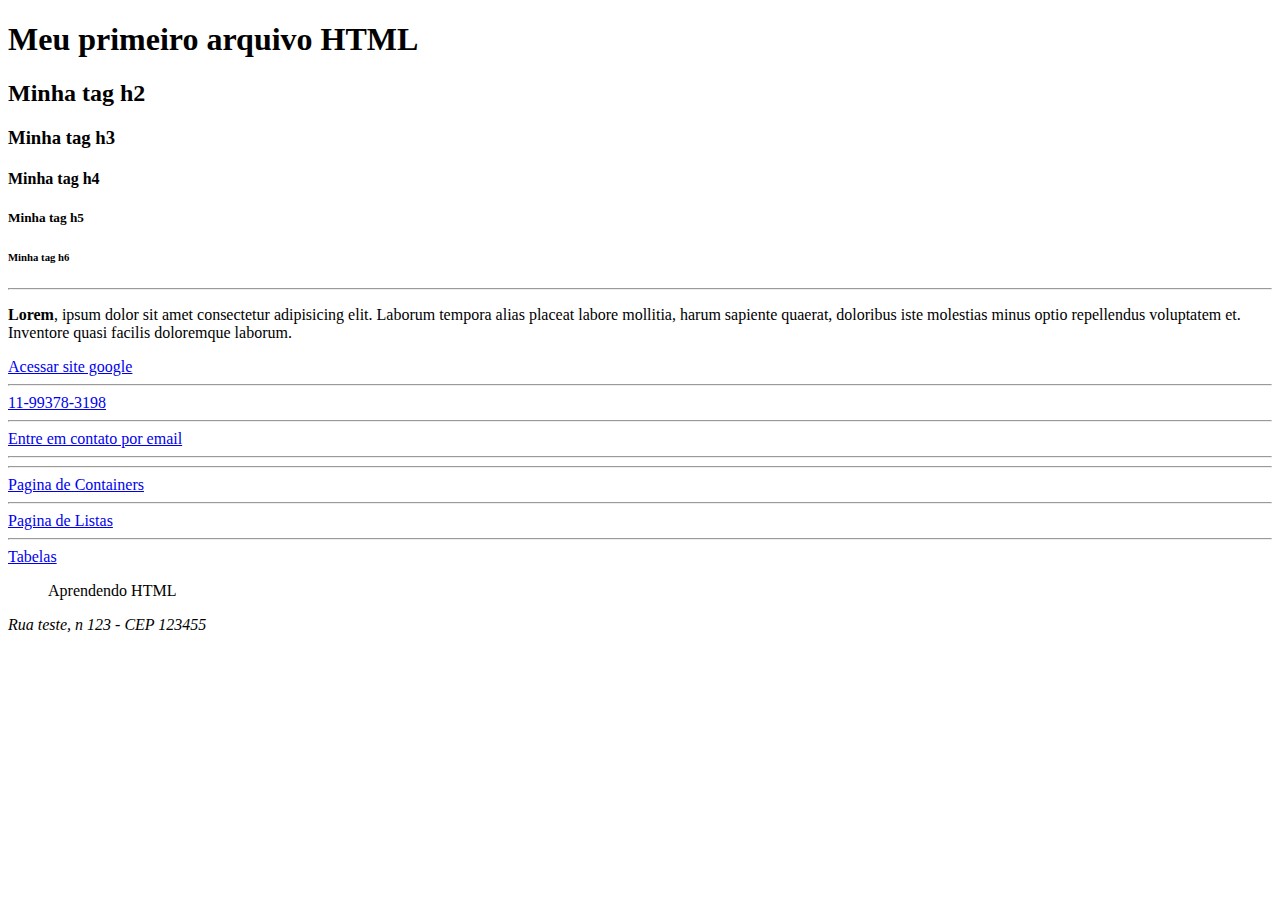
<file: Index.html>
<!DOCTYPE html>
<html lang="en">
<head>
    <meta charset="UTF-8">
    <meta http-equiv="X-UA-Compatible" content="IE=edge">
    <meta name="viewport" content="width=device-width, initial-scale=1.0">
    <title>Document</title>
</head>
<body>
    <h1>Meu primeiro arquivo HTML</h1>
    <H2>Minha tag h2</H2>
    <h3>Minha tag h3</h3>
    <h4>Minha tag h4</h4>
    <h5>Minha tag h5</h5>
    <h6>Minha tag h6</h6>
    <hr />
    <p>
        <b>Lorem</b>, ipsum dolor sit amet consectetur adipisicing elit. Laborum tempora alias placeat labore mollitia, harum sapiente quaerat, doloribus iste molestias minus optio repellendus voluptatem et. Inventore quasi facilis doloremque laborum.
    </p>
    <a href="http://google.com" title="ir para o site do google">Acessar site google</a>
    <hr>
    <a href="tel:113333333">11-99378-3198</a> <hr>
    <a href="mailto:abner.lima.silva@gmail.com">Entre em contato por email</a> <hr /> <hr />
    <a href="./containers.html">Pagina de Containers</a> <hr/>
    <a href="./listas.html">Pagina de Listas</a> <hr>
    <a href="./tabelas.html">Tabelas</a>
    <blockquote>
    Aprendendo HTML
    </blockquote>
    <address>
        Rua teste, n 123 - CEP 123455
    </address>
</body>
</html>
</file>
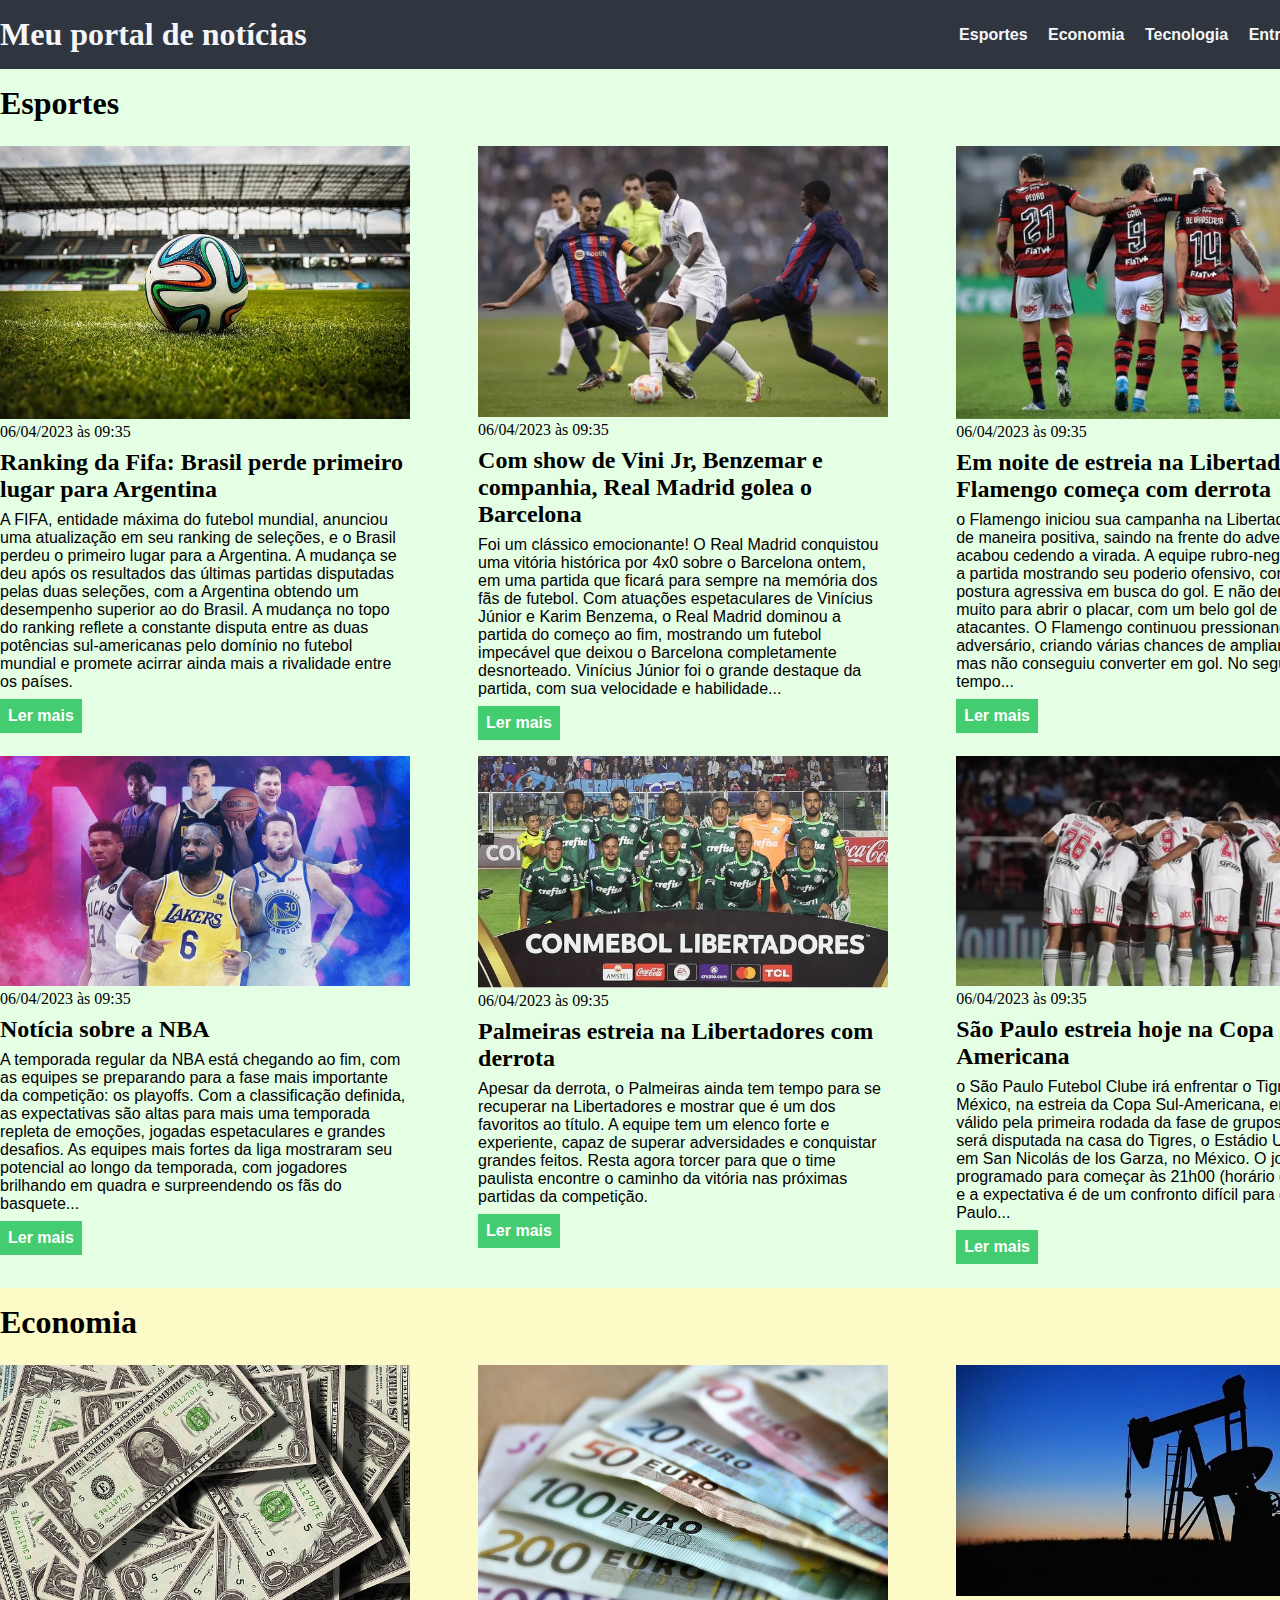
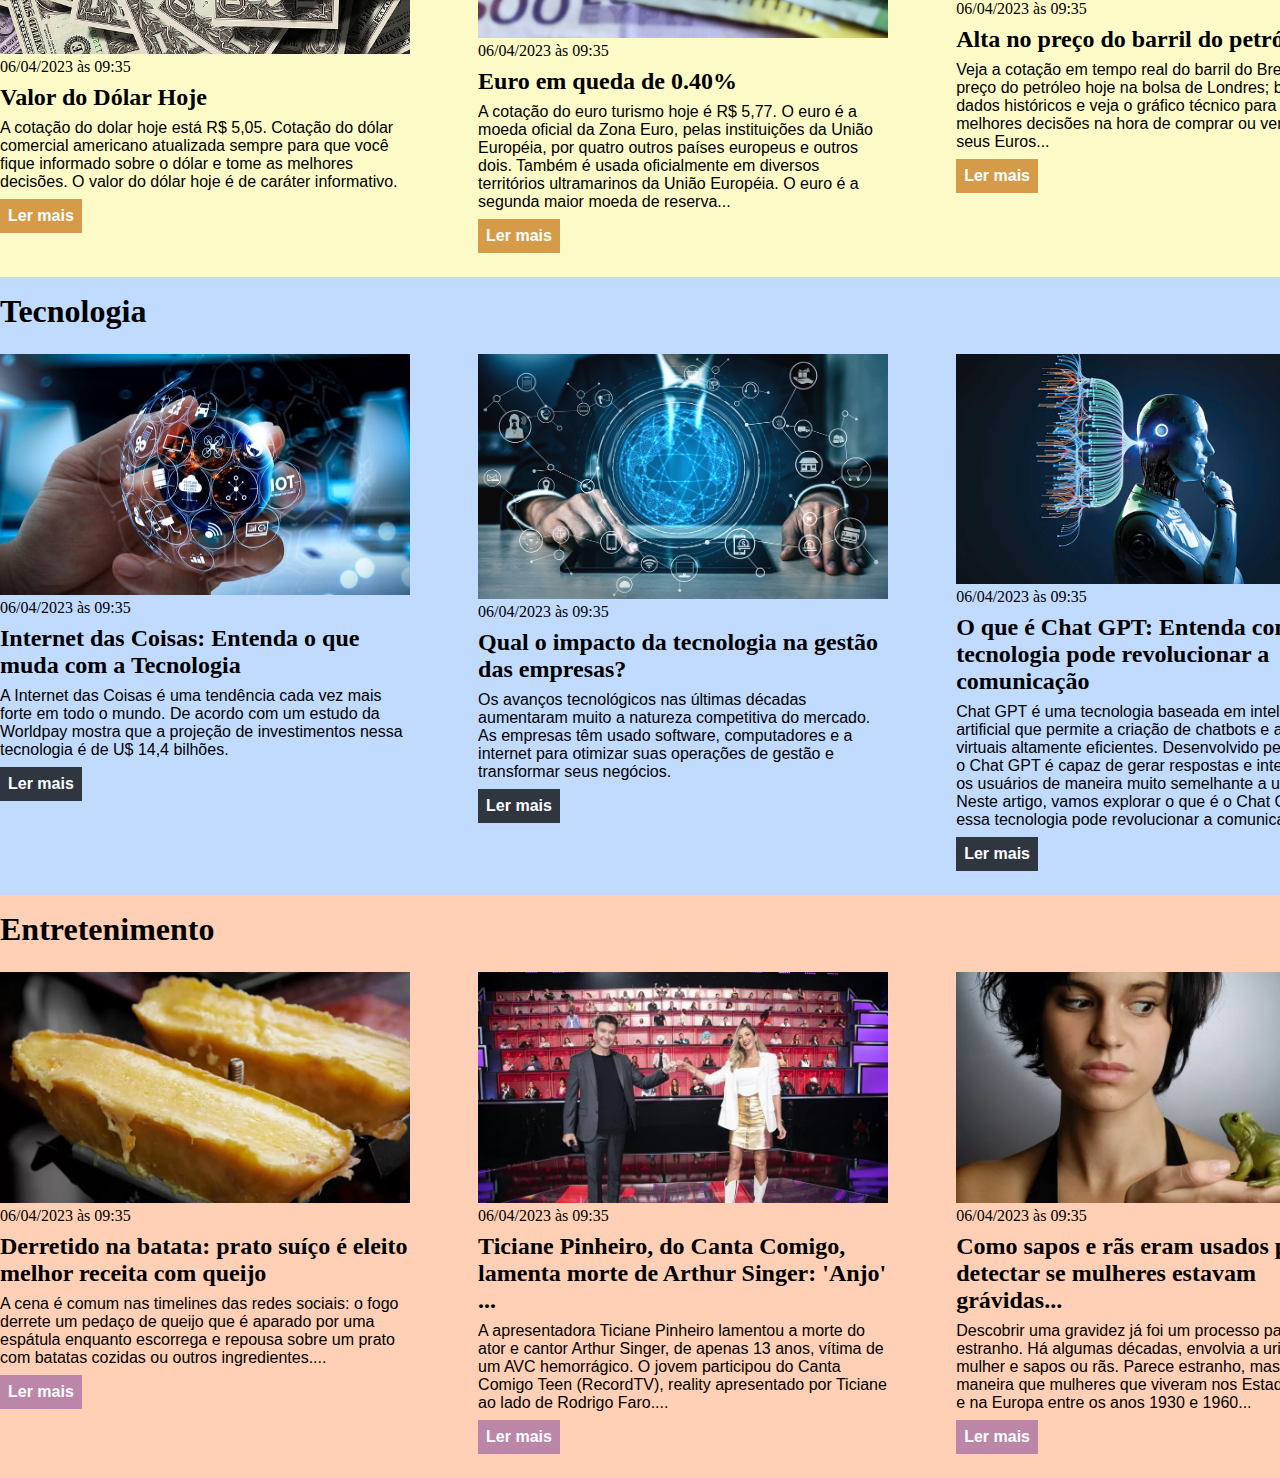
<file: css/index.html>
<!DOCTYPE html>
<html lang="pt-BR">
<head>
    <meta charset="UTF-8">
    <meta http-equiv="X-UA-Compatible" content="IE=edge">
    <meta name="viewport" content="width=device-width, initial-scale=1.0">
    <title>Meu portal de notícias</title>
    <link rel="stylesheet" href="./main.css" />
</head>
<body>
    <header>
        <div class="container">
            <h1>Meu portal de notícias</h1>
        <nav>
            <ul>
                <li>
                    <a href="#sports" title="Ir para a seção de esportes">Esportes</a>
                </li>
                <li>
                    <a href="#economy" title="Ir para a seção de notícias">Economia</a>
                </li>
                <li>
                    <a href="#technology" title="Ir para a seção de tecnologia">Tecnologia</a>
                </li>
                <li>
                    <a href="#entertainment" title="Ir para a seção de entreterimento">Entretenimento</a>
                </li>
            </ul>
        </nav>
        </div>
    </header>
    <div class="container">
        <section id="sports">
            <h2>Esportes</h2>
            <div class="article">
                <article>
                    <img src="./imagens/futebol.jpg" alt="Bola de futebol no gramado" />
                    <header>
                        <time>06/04/2023 às 09:35</time>
                    </header>
                    <h3>Ranking da Fifa: Brasil perde primeiro lugar para Argentina</h3>
                    <p>
                        A FIFA, entidade máxima do futebol mundial, anunciou uma atualização em seu ranking de seleções, e o Brasil perdeu o primeiro lugar para a Argentina. A mudança se deu após os resultados das últimas partidas disputadas pelas duas seleções, com a Argentina obtendo um desempenho superior ao do Brasil. A mudança no topo do ranking reflete a constante disputa entre as duas potências sul-americanas pelo domínio no futebol mundial e promete acirrar ainda mais a rivalidade entre os países.
                    </p>
                    <a href="#" title="Leia a notícia completa">Ler mais</a>
                </article>
                <article>
                    <img src="./imagens/real.jpg" alt="Vini Jr cercado por dois adiversários em jogo do real madrid contra o barcelona" />
                    <header>
                        <time>06/04/2023 às 09:35</time>
                    </header>
                    <h3>Com show de Vini Jr, Benzemar e companhia, Real Madrid golea o Barcelona</h3>
                    <p>
                        Foi um clássico emocionante! O Real Madrid conquistou uma vitória histórica por 4x0 sobre o Barcelona ontem, em uma partida que ficará para sempre na memória dos fãs de futebol. Com atuações espetaculares de Vinícius Júnior e Karim Benzema, o Real Madrid dominou a partida do começo ao fim, mostrando um futebol impecável que deixou o Barcelona completamente desnorteado.
                        Vinícius Júnior foi o grande destaque da partida, com sua velocidade e habilidade...
                    </p>
                    <a href="#" title="Leia a notícia completa">Ler mais</a>
                </article>
                <article>
                    <img src="./imagens/flamengo.jpg" alt="Jogadores do flamengo de costas um com a mão no ombro do outro" />
                    <header>
                        <time>06/04/2023 às 09:35</time>
                    </header>
                    <h3>Em noite de estreia na Libertadores, Flamengo começa com derrota</h3>
                    <p>
                        o Flamengo iniciou sua campanha na Libertadores 2023 de maneira positiva, saindo na frente do adversário, mas acabou cedendo a virada.
                        A equipe rubro-negra começou a partida mostrando seu poderio ofensivo, com uma postura agressiva em busca do gol. E não demorou muito para abrir o placar, com um belo gol de um de seus atacantes. O Flamengo continuou pressionando o adversário, criando várias chances de ampliar o placar, mas não conseguiu converter em gol.
                        No segundo tempo...
                    </p>
                    <a href="#" title="Leia a notícia completa">Ler mais</a>
                </article>
                <article>
                    <img src="./imagens/nba.jpg" title="Jogadores de basquete em um post um deles segura uma bola" />
                    <header>
                        <time>06/04/2023 às 09:35</time>
                    </header>
                    <h3>Notícia sobre a NBA</h3>
                    <p>
                        A temporada regular da NBA está chegando ao fim, com as equipes se preparando para a fase mais importante da competição: os playoffs. Com a classificação definida, as expectativas são altas para mais uma temporada repleta de emoções, jogadas espetaculares e grandes desafios.
                        As equipes mais fortes da liga mostraram seu potencial ao longo da temporada, com jogadores brilhando em quadra e surpreendendo os fãs do basquete...
                    </p>
                    <a href="#" title="Leia a notícia completa">Ler mais</a>
                </article>
                <article>
                    <img src="./imagens/palmeiras.jpg" title="Time do palmeiras posa para foro tradicional antes do inicio do jogo" />
                    <header>
                        <time class="creation-date">06/04/2023 às 09:35</time>
                    </header>
                    <h3>Palmeiras estreia na Libertadores com derrota</h3>
                    <p>
                        Apesar da derrota, o Palmeiras ainda tem tempo para se recuperar na Libertadores e mostrar que é um dos favoritos ao título. A equipe tem um elenco forte e experiente, capaz de superar adversidades e conquistar grandes feitos. Resta agora torcer para que o time paulista encontre o caminho da vitória nas próximas partidas da competição.
                    </p>
                    <a href="#" title="Leia a notícia completa">Ler mais</a>
                </article>
                <article>
                    <img src="./imagens/sp.jpg" title="Jogadores do São paulo conversam em roda, antes do jogo rolar" />
                    <header>
                        <time class="creation-date">06/04/2023 às 09:35</time>
                    </header>
                    <h3>São Paulo estreia hoje na Copa Sul-Americana</h3>
                    <p>
                        o São Paulo Futebol Clube irá enfrentar o Tigres, do México, na estreia da Copa Sul-Americana, em jogo válido pela primeira rodada da fase de grupos. A partida será disputada na casa do Tigres, o Estádio Universitario, em San Nicolás de los Garza, no México.
                        O jogo está programado para começar às 21h00 (horário de Brasília) e a expectativa é de um confronto difícil para o São Paulo...
                    </p>
                    <a href="#" title="Leia a notícia completa">Ler mais</a>
                </article>
            </div>
        </section>
    </div>
    <div class="container">
        <section id="economy">
            <h2>Economia</h2>
            <div class="article">
                <article>
                    <img src="./imagens/dolares.jpg" alt="Muitos dólares" />
                    <header>
                        <time>06/04/2023 às 09:35</time>
                    </header>
                    <h3>Valor do Dólar Hoje</h3>
                    <p>
                        
                        A cotação do dolar hoje está R$ 5,05. Cotação do dólar comercial americano atualizada sempre para que você fique informado sobre o dólar e tome as melhores decisões.
                        O valor do dólar hoje é de caráter informativo.
                    </p>
                    <a href="#" title="Leia a notícia completa">Ler mais</a>
                </article>
                <article>
                    <img src="./imagens/euro.jpg" alt="Várias notas de euro" />
                    <header>
                        <time>06/04/2023 às 09:35</time>
                    </header>
                    <h3>Euro em queda de 0.40%</h3>
                    <p>
                        A cotação do euro turismo hoje é R$ 5,77.  O euro é a moeda oficial da Zona Euro, pelas instituições da União Européia, por quatro outros países europeus e outros dois. Também é usada oficialmente em diversos territórios ultramarinos da União Européia.
                        O euro é a segunda maior moeda de reserva...
                    </p>
                    <a href="#" title="Leia a notícia completa">Ler mais</a>
                </article>
                <article>
                    <img src="./imagens/petroleo.jpg" alt="Extração de petróleo" />
                    <header>
                        <time>06/04/2023 às 09:35</time>
                    </header>
                    <h3>Alta no preço do barril do petróleo</h3>
                    <p>
                        Veja a cotação em tempo real do barril do Brent e saiba o preço do petróleo hoje na bolsa de Londres; baixe os dados históricos e veja o gráfico técnico para tomar as melhores decisões na hora de comprar ou vender os seus Euros...
                    </p>
                    <a href="#" title="Leia a notícia completa">Ler mais</a>
                </article>
            </div>
            
        </section>
    </div>
    <div class="container">
        <section id="technology">
            <h2>Tecnologia</h2>
            <div class="article">
                <article>
                    <img src="./imagens/int.jpeg" alt="Uma mão com uma projeção" />
                    <header>
                        <time>06/04/2023 às 09:35</time>
                    </header>
                    <h3>Internet das Coisas: Entenda o que muda com a Tecnologia </h3>
                    <p>
                        
                        A Internet das Coisas é uma tendência cada vez mais forte em todo o mundo. De acordo com um estudo da Worldpay mostra que a projeção de investimentos nessa tecnologia é de U$ 14,4 bilhões.
                    </p>
                    <a href="#" title="Leia a notícia completa">Ler mais</a>
                </article>
                <article>
                    <img src="./imagens/tecnologia-na-gestao-das-empresas.jpg" alt="Homem mexendo em um tablet sobre a mesa equanto uma imagem é projetada por cima" />
                    <header>
                        <time>06/04/2023 às 09:35</time>
                    </header>
                    <h3>Qual o impacto da tecnologia na gestão das empresas?</h3>
                    <p>
                        Os avanços tecnológicos nas últimas décadas aumentaram muito a natureza competitiva do mercado. As empresas têm usado software, computadores e a internet para otimizar suas operações de gestão e transformar seus negócios.
                    </p>
                    <a href="#" title="Leia a notícia completa">Ler mais</a>
                </article>
                <article>
                    <img src="./imagens/81-1.jpg" alt="robo" />
                    <header>
                        <time>06/04/2023 às 09:35</time>
                    </header>
                    <h3>O que é Chat GPT: Entenda como essa tecnologia pode revolucionar a comunicação</h3>
                    <p>
                        Chat GPT é uma tecnologia baseada em inteligência artificial que permite a criação de chatbots e assistentes virtuais altamente eficientes. Desenvolvido pela OpenAI, o Chat GPT é capaz de gerar respostas e interagir com os usuários de maneira muito semelhante a um humano. Neste artigo, vamos explorar o que é o Chat GPT e como essa tecnologia pode revolucionar a comunicação. 
                    </p>
                    <a href="#" title="Leia a notícia completa">Ler mais</a>
                </article>
            </div>
            
        </section>

    </div>
    <div class="container">
        <section id="entertainment">
            <h2>Entretenimento</h2>
            <div class="article">
                <article>
                    <img src="./imagens/raclette-1680962661087_v2_900x506.jpg" alt="Foto de prato suíço" />
                    <header>
                        <time>06/04/2023 às 09:35</time>
                    </header>
                    <h3>Derretido na batata: prato suíço é eleito melhor receita com queijo</h3>
                    <p>   
                    A cena é comum nas timelines das redes sociais: o fogo derrete um pedaço de queijo que é aparado por uma espátula enquanto escorrega e repousa sobre um prato com batatas cozidas ou outros ingredientes.... 
                    </p>
                    <a href="#" title="Leia a notícia completa">Ler mais</a>
                </article>
                <article>
                    <img src="./imagens/rodrigo-faro-ticiane-pinheiro-e-ao-fundo-os-100-jurados-de-canta-comigo-teen-1633040673887_v2_900x506.jpg" alt="Ticiane e Rodrigo Faro tocando as mãos" />
                    <header>
                        <time>06/04/2023 às 09:35</time>
                    </header>
                    <h3>Ticiane Pinheiro, do Canta Comigo, lamenta morte de Arthur Singer: 'Anjo' ...</h3>
                    <p>
                        A apresentadora Ticiane Pinheiro lamentou a morte do ator e cantor Arthur Singer, de apenas 13 anos, vítima de um AVC hemorrágico. O jovem participou do Canta Comigo Teen (RecordTV), reality apresentado por Ticiane ao lado de Rodrigo Faro....
                    </p>
                    <a href="#" title="Leia a notícia completa">Ler mais</a>
                </article>
                <article>
                    <img src="./imagens/mulher-olha-sapo-1594061529708_v2_900x506.jpg" alt="Mulher sergurando um sapo na mão e olhando para ele" />
                    <header>
                        <time>06/04/2023 às 09:35</time>
                    </header>
                    <h3>Como sapos e rãs eram usados para a detectar se mulheres estavam grávidas... </h3>
                    <p>
                        Descobrir uma gravidez já foi um processo para lá de estranho. Há algumas décadas, envolvia a urina da mulher e sapos ou rãs. Parece estranho, mas era dessa maneira que mulheres que viveram nos Estados Unidos e na Europa entre os anos 1930 e 1960... 
                    </p>
                    <a href="#" title="Leia a notícia completa">Ler mais</a>
                </article>          
            </div>
            
        </section>
        
    </div>
</body>
</html>
</file>
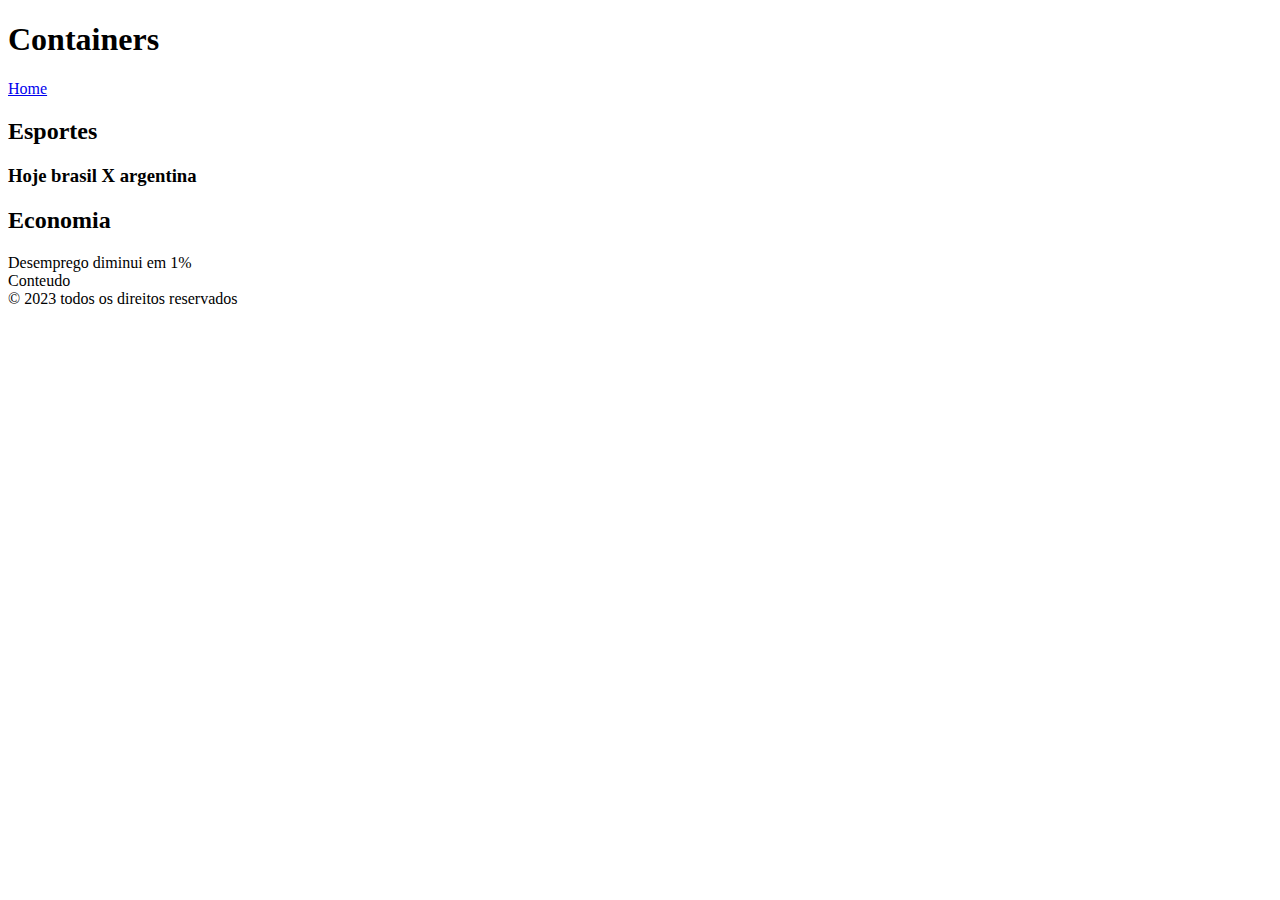
<file: containers.html>
<!DOCTYPE html>
<html lang="pt-br">
<head>
    <meta charset="UTF-8">
    <meta http-equiv="X-UA-Compatible" content="IE=edge">
    <meta name="viewport" content="width=device-width, initial-scale=1.0">
    <title>Containers HTML</title>
</head>
<body>
    <header>
        <h1>Containers</h1>
        <nav>
            <a href="./Index.html">Home</a>
        </nav>
    </header>
    <main>
        <section>
            <h2>Esportes</h2>
            <article>
                <h3>Hoje brasil X argentina</h3>
            </article>
        </section>
        <section>
            <h2>Economia</h2>
            <article>Desemprego diminui em 1%</article>
        </section>
    </main>
    <aside>
        Conteudo
    </aside>
    <footer>
        &copy; 2023 todos os direitos reservados 
    </footer>
    
</body>
</html>
</file>
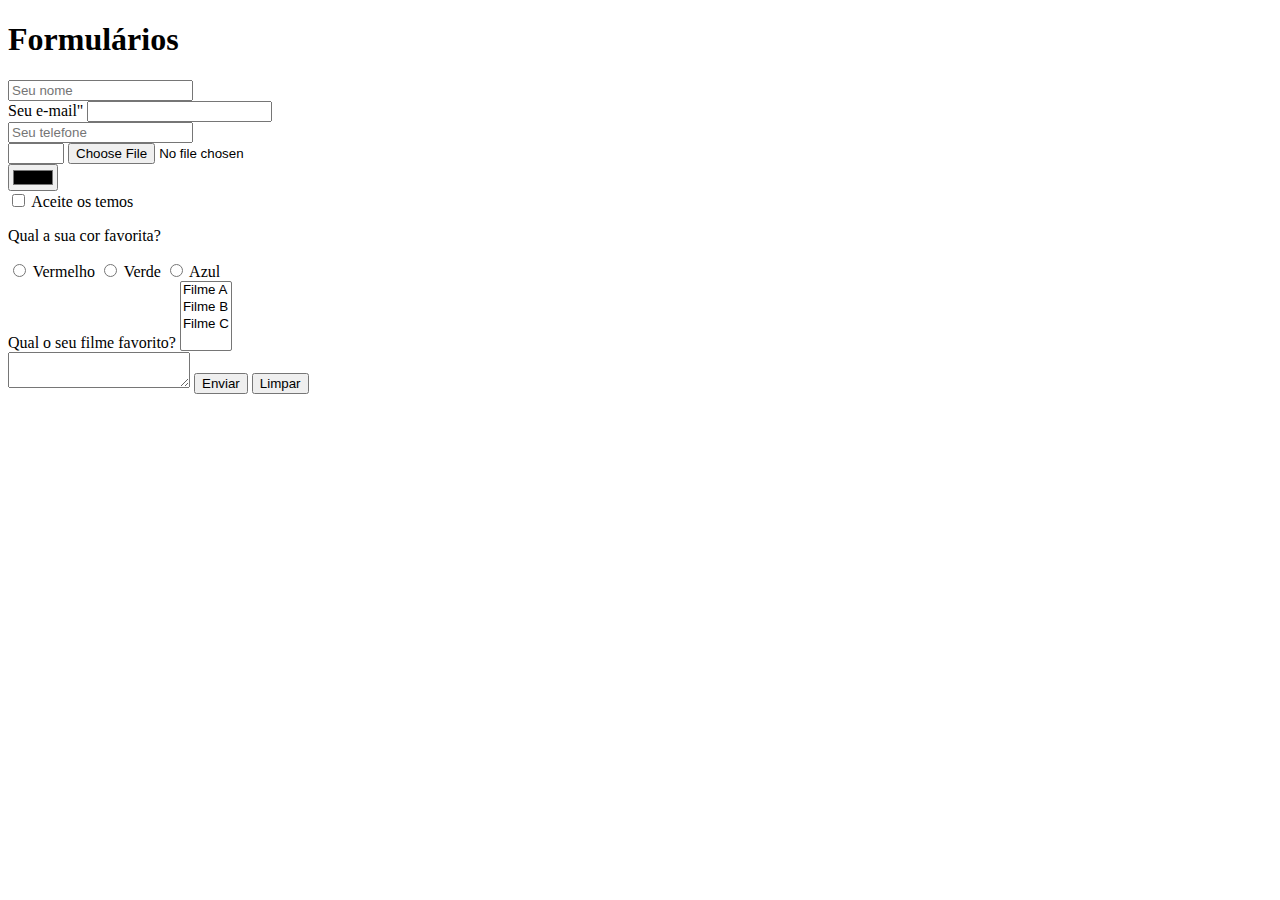
<file: forms.html>
<!DOCTYPE html>
<html lang="pt-br">
<head>
    <meta charset="UTF-8">
    <meta http-equiv="X-UA-Compatible" content="IE=edge">
    <meta name="viewport" content="width=device-width, initial-scale=1.0">
    <title>Formulários</title>
</head>
<body>
    <h1>Formulários</h1>
    <form> 
        <input type="text" placeholder="Seu nome"/>
        <br />
        <label for="email">Seu e-mail"</label>
        <input id="email" type="email" />
        <br />
        <input type="tel" placeholder="Seu telefone" /> <br/>
        <input type="number" max="10" min="2" step="2" />
        <input type="file" /> <br/>
        <input type="color" /> <br/>
        <input type="checkbox" id="checkbox-termos" /> <label for="checkbox">Aceite os temos</label>
        <p>
            Qual a sua cor favorita?
        </p>
        <input type="radio" name="cor-favorita" id=" cor-vermelha" /> <label for="cor-vermelha">Vermelho</label>
        <input type="radio" name="cor-favorita" id="cor-verde" /> <label for="cor-verde">Verde</label>
        <input type="radio" name="cor-favorita" id="cor-azul" /> <label for="cor-azul">Azul</label>
        <br/>
        <label>Qual o seu filme favorito?</label>
        <select multiple>
            <option>Filme A</option>
            <option>Filme B</option>
            <option>Filme C</option>
        </select>
        <br />
        <textarea></textarea>
        <button type="submit">
            Enviar
        </button>
        <button type="reset">
            Limpar
        </button>
    </form>
</body>
</html>
</file>
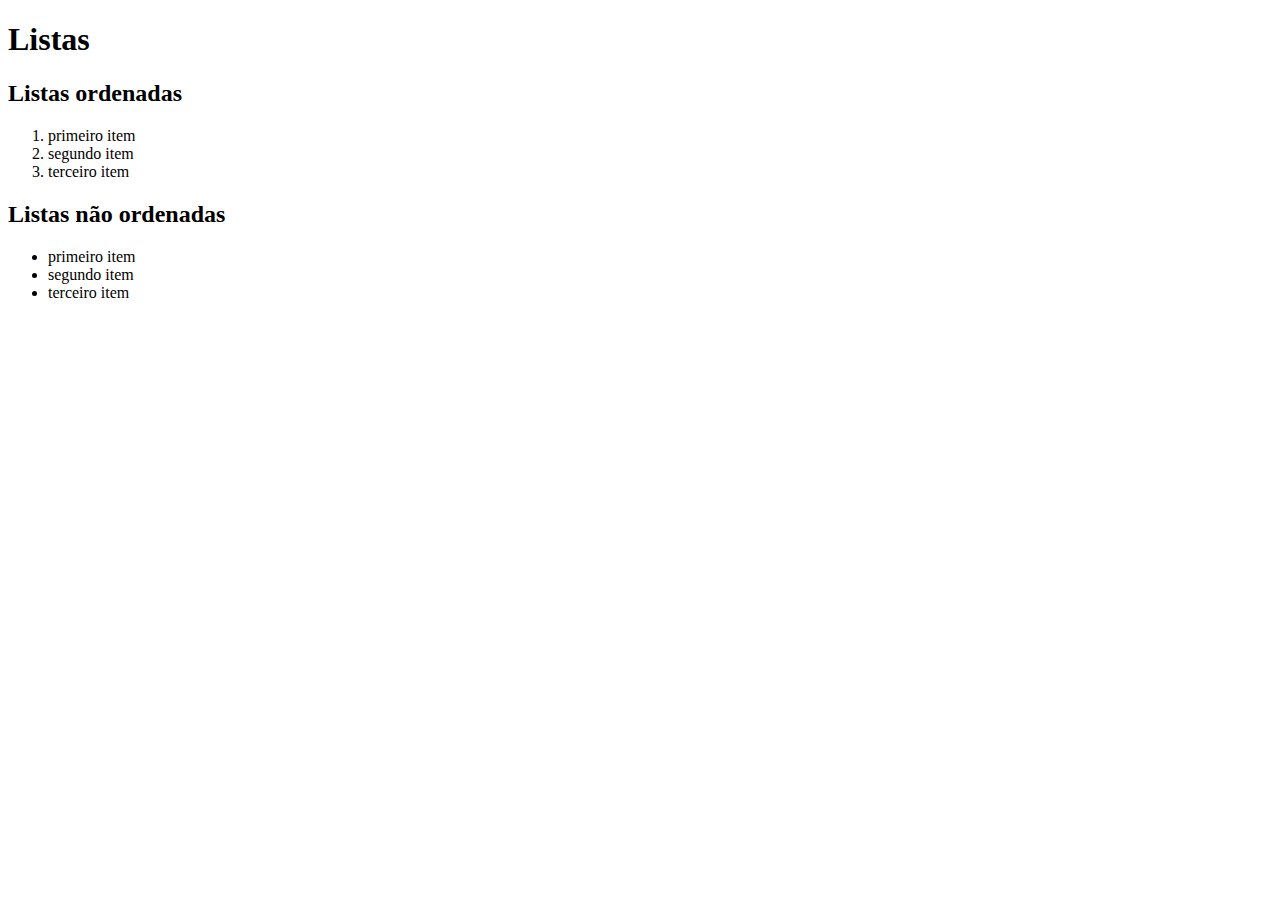
<file: listas.html>
<!DOCTYPE html>
<html lang="pt-br">
<head>
    <meta charset="UTF-8">
    <meta http-equiv="X-UA-Compatible" content="IE=edge">
    <meta name="viewport" content="width=device-width, initial-scale=1.0">
    <title>Listas</title>
</head>
<body>
    <header>
        <h1>Listas</h1>
    </header>
    <main>
        <section>
            <h2>Listas ordenadas</h2>
            <ol>
                <li>primeiro item</li>
                <li>segundo item</li>
                <li>terceiro item</li>
            </ol>
        </section>
        <section>
            <h2>Listas não ordenadas</h2>
            <ul>
                <li>primeiro item</li>
                <li>segundo item</li>
                <li>terceiro item</li>
            </ul>
        </section>
    </main>
    
</body>
</html>
</file>
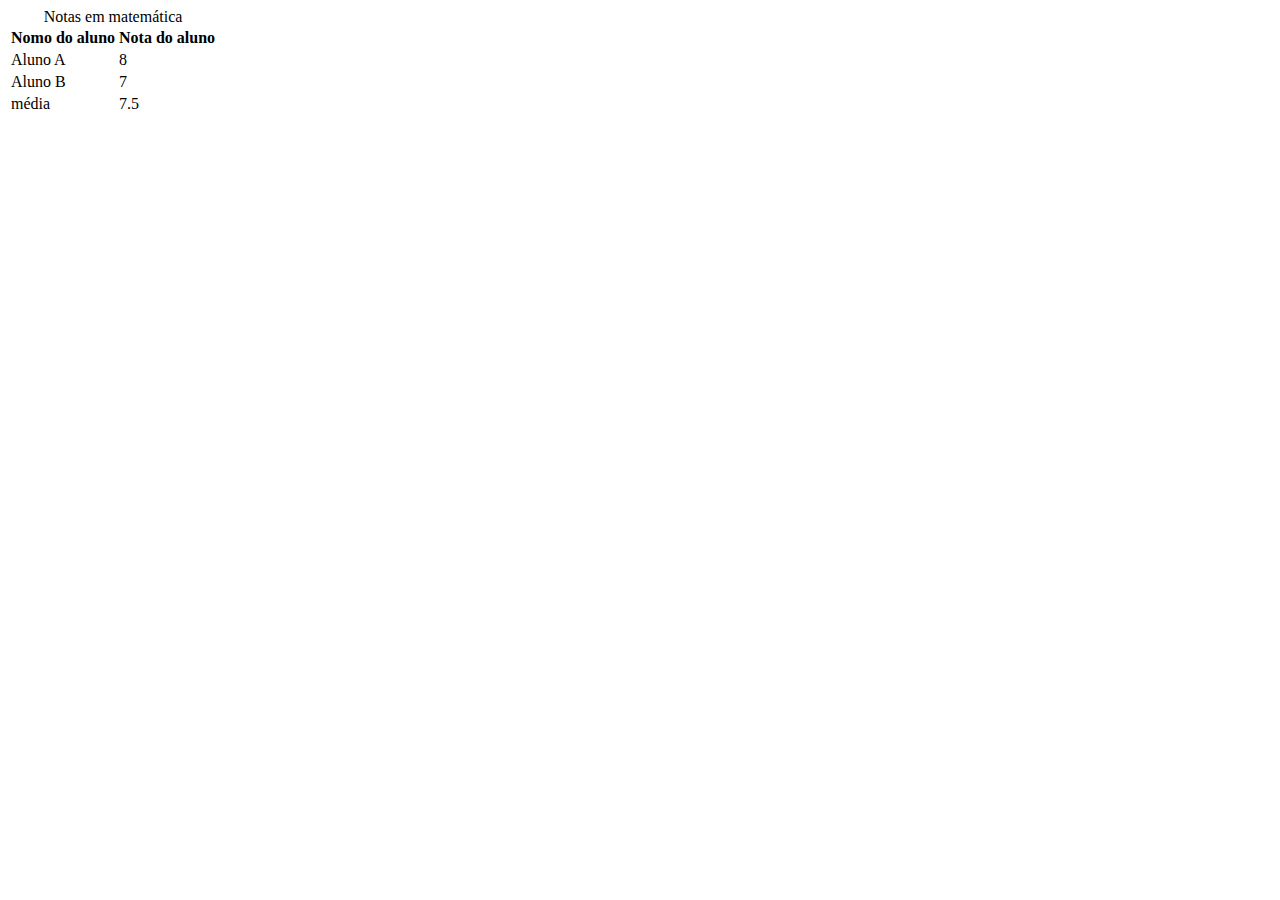
<file: tabelas.html>
<!DOCTYPE html>
<html lang="pt-br">
<head>
    <meta charset="UTF-8">
    <meta http-equiv="X-UA-Compatible" content="IE=edge">
    <meta name="viewport" content="width=device-width, initial-scale=1.0">
    <title>Tabelas</title>
</head>
<body>
    <table>
        <caption>Notas em matemática</caption>
        <THEad>
            <tr>
                <th>Nomo do aluno</th>
                <th>Nota do aluno</th>
            </tr>
        </THEad>
        <tbody>
            <tr>
                <td>Aluno A</td>
                <td>8</td>
            </tr>
            <td>Aluno B</td>
            <td>7</td>
        </tbody>
        <tfoot>
            <tr>
                <td>média</td>
                <td>7.5</td>
            </tr>
        </tfoot>
    </table>
</body>
</html>
</file>
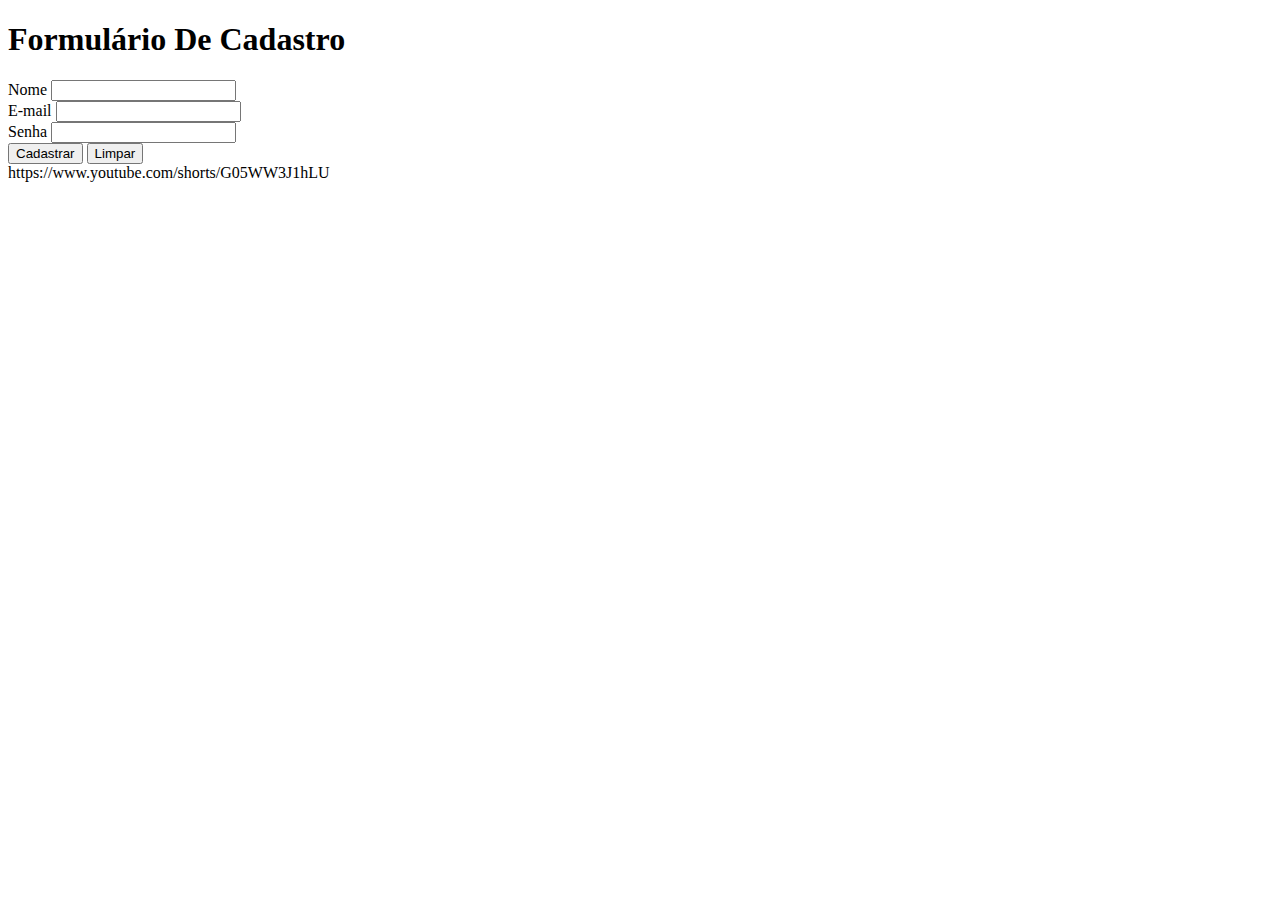
<file: Arquivos/exercicio.html>
<!DOCTYPE html>
<html lang="pt-br">
<head>
    <meta charset="UTF-8">
    <meta http-equiv="X-UA-Compatible" content="IE=edge">
    <meta name="viewport" content="width=device-width, initial-scale=1.0">
    <title>Formulário de cadastro</title>
</head>
<body>
    <h1>Formulário De Cadastro</h1>
    <form>
        <label for="Nome">Nome</label>
        <input id="Nome" type="Nome" />
        <br/>
        <label for="E-mail">E-mail</label>
        <input id="E-mail" type="E-mail" />
        <br/>
        <label for="Senha">Senha</label>
        <input type="password" id="Senha" name="Senha" />
        <br/>
        
        <button type="submit" >
            Cadastrar
        </button>
        <BUtton type="reset">
            Limpar
        </BUtton>

    </form>
    
</body>
</html>https://www.youtube.com/shorts/G05WW3J1hLU
</file>
<file: css/main.css>
*{
    box-sizing: border-box;
    margin: 0;
    padding: 0; 
} 

body > header {
    background-color: #2f3640;
    padding: 16px 0;
    color: #f5f6fa;

}

header .container{
    display: flex;
    align-items: center;
    justify-content: space-between;
}

header li {
    display: inline;
    font-family: Arial, Helvetica, sans-serif ;
    font-weight: bold;
    margin-left: 16px;
}

header li a {
    color: #f5f6fa;
    text-decoration: none;
}

.container {
    width: 1366px;
    margin: 0 auto;

}
.article {
    display: flex;
    flex-wrap: wrap;
    justify-content: space-between;

}


.article article img {
   /* height: 180px;*/
   width: 100%;
}

.article article {
    width: 30%;
}

section {
    padding: 16px 0px;

}

section h2,
.article article{
    margin-bottom: 16px;
}

section h3,
.article article{
    margin-top: 8px;
    margin-bottom: 8px;
}



.article article a {
    background-color: blue;
    color: #fff;
    padding: 8px;
    display: inline-block;
    text-decoration:  none;
    font-weight: bold;
    margin-top: 8px;
}

.article article a:hover {
    text-decoration: underline;
}

.article article p, 
.article article a {
    font-family: Arial, Helvetica, sans-serif;
}

.article article h3 {
    font-size: 24px;
}


section h2 {
    font-size: 32px;
}


#sports {
    background-color: rgba(0, 255, 0, 0.1);
}

#sports .article article a {
    background-color: #43cc70;
    
}

#economy {
    background-color: #fcfbc8;
}

#economy .article article a {
    background-color: #d69b48;

} 

#technology {
    background-color: #c1dbff;
}

#technology .article article a {
    background-color: #2f3640;
}

#entertainment {
    background-color: #ffd0b5;
}

#entertainment .article article a {
    background-color: #bb86a7;
}
</file>
